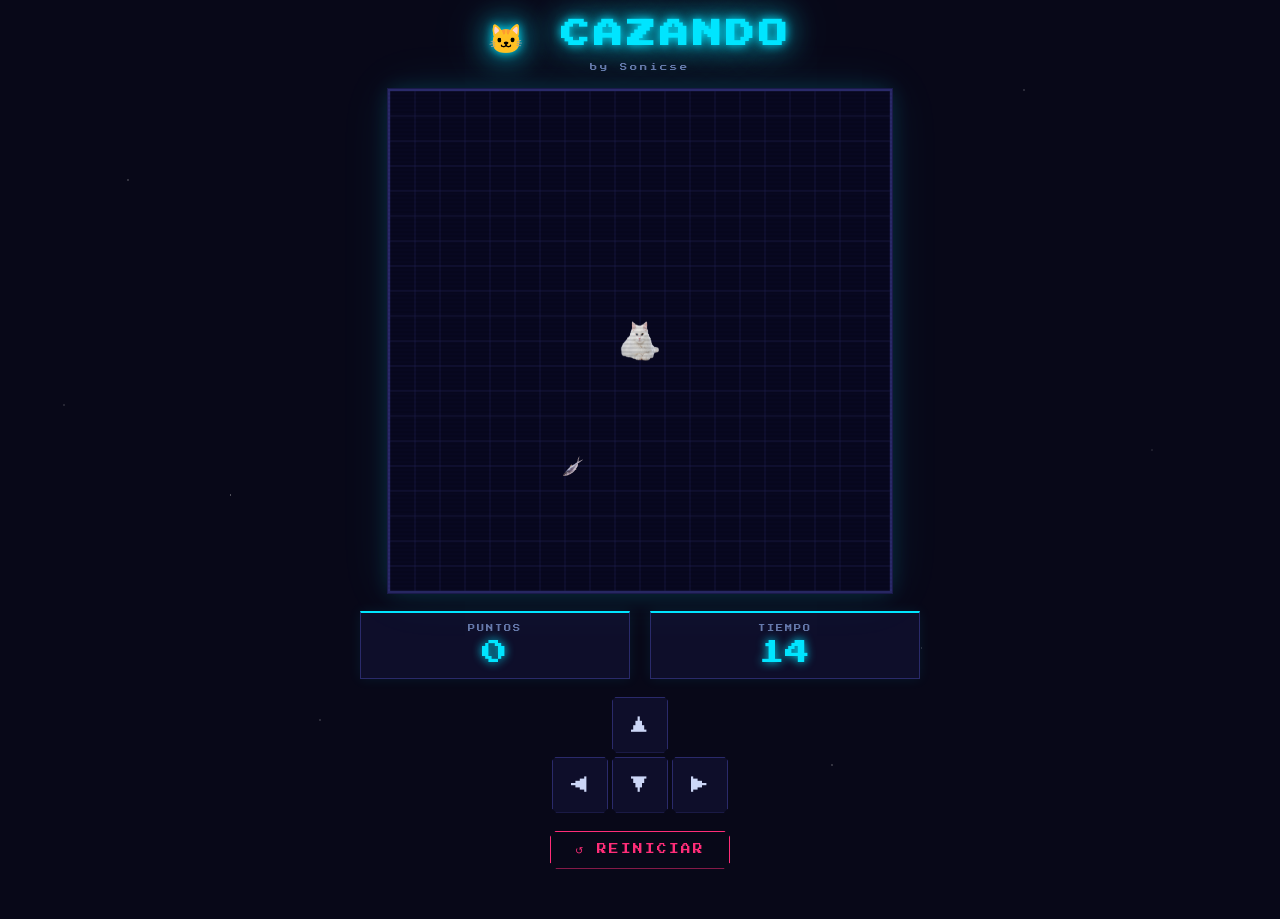
<file: index.html>
<!DOCTYPE html>
<html>
<head>
  <title>Juego Cazando</title>
  <link rel="preconnect" href="https://fonts.googleapis.com">
  <link href="https://fonts.googleapis.com/css2?family=Press+Start+2P&display=swap" rel="stylesheet">
  <link rel="stylesheet" href="cazando.css">
</head>
<body>
 
  <div class="stars"></div>
 
  <div class="contenedor">
    <div class="titulo-wrap">
      <h1>🐱 CAZANDO</h1>
      <p class="autor">by Sonicse</p>
    </div>
 
    <div class="game-wrap">
      <canvas id="areaJuego" width="500" height="500"></canvas>
      <div class="scanlines"></div>
    </div>
 
    <div class="panel">
      <div class="stat-box">
        <span class="stat-label">PUNTOS</span>
        <span class="stat-value" id="puntos">0</span>
      </div>
      <div class="stat-box">
        <span class="stat-label">TIEMPO</span>
        <span class="stat-value" id="tiempo">15</span>
      </div>
    </div>
 
    <div class="controles">
      <div class="btn-row">
        <button class="btn-dir" onclick="moverArriba()">▲</button>
      </div>
      <div class="btn-row">
        <button class="btn-dir" onclick="moverIzquierda()">◀</button>
        <button class="btn-dir" onclick="moverAbajo()">▼</button>
        <button class="btn-dir" onclick="moverDerecha()">▶</button>
      </div>
    </div>
 
    <button class="btn-reiniciar" onclick="reiniciarJuego()">↺ REINICIAR</button>
 
    <p id="mensaje"></p>
  </div>
 
  <script src="cazando.js"></script>
 
</body>
</html>
</file>
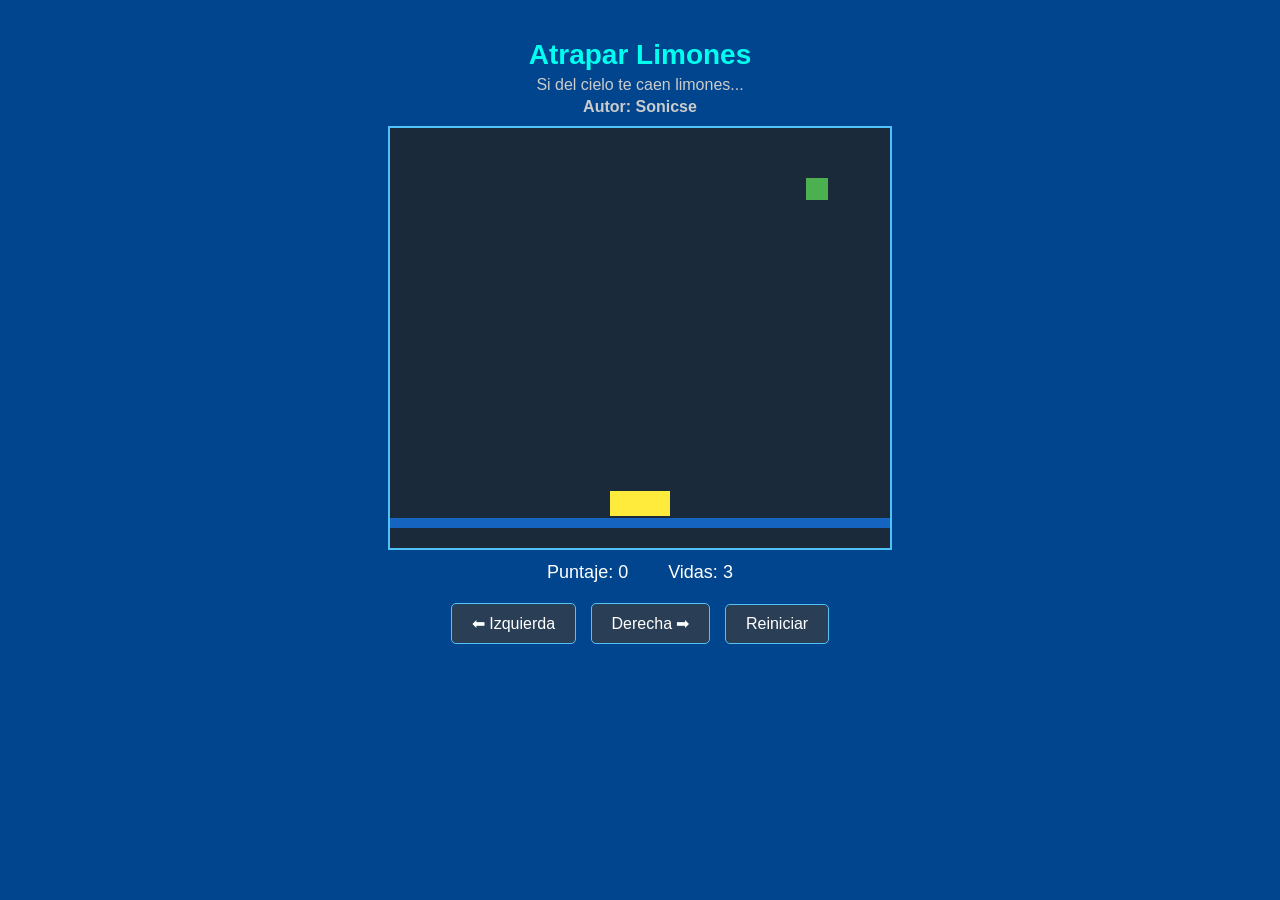
<file: limones.html>
<!DOCTYPE html>
<html>
<head>
  <title>Atrapar Limones</title>
  <link rel="stylesheet" href="limones.css">
</head>
<body onload="iniciar()">
 
  <h1>Atrapar Limones</h1>
  <p>Si del cielo te caen limones...</p>
  <p><strong>Autor: Sonicse</strong></p>
  <canvas id="areaJuego" width="500" height="420"></canvas>
  <div class="panel">
    <span>Puntaje: <span id="puntos">0</span></span>
    <span>Vidas: <span id="vidas">3</span></span>
  </div>
  <div class="controles">
    <button onclick="moverIzquierda()">⬅ Izquierda</button>
    <button onclick="moverDerecha()">Derecha ➡</button>
    <button onclick="reiniciar()">Reiniciar</button>
  </div>
 
  <p id="mensaje"></p>
 
  <script src="limones.js"></script>
 
</body>
</html>
</file>
<file: cazando.css>
@import url('https://fonts.googleapis.com/css2?family=Press+Start+2P&display=swap');
:root {
  --bg:        #080818;
  --panel-bg:  #0e0e2a;
  --border:    #2a2a6a;
  --cat-glow:  #00e5ff;
  --food-glow: #ffd700;
  --accent:    #ff2d78;
  --text:      #ccd6f6;
  --dim:       #6678aa;
  --green:     #00ff88;
}
* {
  box-sizing: border-box;
  margin: 0;
  padding: 0;
}
 
body {
  background: var(--bg);
  font-family: 'Press Start 2P', monospace;
  color: var(--text);
  min-height: 100vh;
  display: flex;
  align-items: center;
  justify-content: center;
  padding: 20px;
  overflow-x: hidden;
}
 
/* ── Starfield ──────────────────────────────── */
.stars {
  position: fixed;
  inset: 0;
  background-image:
    radial-gradient(1px 1px at 10% 20%, rgba(255,255,255,.6) 0%, transparent 100%),
    radial-gradient(1px 1px at 80% 10%, rgba(255,255,255,.5) 0%, transparent 100%),
    radial-gradient(1px 1px at 50% 60%, rgba(255,255,255,.4) 0%, transparent 100%),
    radial-gradient(1px 1px at 25% 80%, rgba(255,255,255,.5) 0%, transparent 100%),
    radial-gradient(1px 1px at 90% 50%, rgba(255,255,255,.3) 0%, transparent 100%),
    radial-gradient(1px 1px at 65% 85%, rgba(255,255,255,.6) 0%, transparent 100%),
    radial-gradient(1px 1px at 5%  45%, rgba(255,255,255,.4) 0%, transparent 100%),
    radial-gradient(1px 1px at 40% 30%, rgba(255,255,255,.5) 0%, transparent 100%),
    radial-gradient(1px 1px at 72% 72%, rgba(255,255,255,.3) 0%, transparent 100%),
    radial-gradient(1px 1px at 18% 55%, rgba(255,255,255,.6) 0%, transparent 100%);
  pointer-events: none;
  z-index: 0;
}
 
/* ── Container ──────────────────────────────── */
.contenedor {
  position: relative;
  z-index: 1;
  display: flex;
  flex-direction: column;
  align-items: center;
  gap: 18px;
  max-width: 560px;
  width: 100%;
}
 
/* ── Title ──────────────────────────────────── */
.titulo-wrap {
  text-align: center;
}
 
h1 {
  font-size: clamp(1.2rem, 4vw, 1.8rem);
  color: var(--cat-glow);
  text-shadow:
    0 0 10px var(--cat-glow),
    0 0 30px var(--cat-glow),
    0 0 60px rgba(0,229,255,.4);
  letter-spacing: 4px;
  animation: flicker 4s infinite;
}
 
@keyframes flicker {
  0%, 95%, 100% { opacity: 1; }
  96%            { opacity: .7; }
  97%            { opacity: 1; }
  98%            { opacity: .5; }
  99%            { opacity: 1; }
}
 
.autor {
  font-size: .45rem;
  color: var(--dim);
  margin-top: 8px;
  letter-spacing: 3px;
}
 
/* ── Game Canvas Wrap ───────────────────────── */
.game-wrap {
  position: relative;
  display: inline-block;
}
 
canvas {
  display: block;
  border: 2px solid var(--border);
  box-shadow:
    0 0 0 1px #1a1a4a,
    0 0 20px rgba(0,229,255,.15),
    0 0 50px rgba(0,229,255,.08),
    inset 0 0 30px rgba(0,0,30,.8);
  image-rendering: pixelated;
}
 
/* CRT scanline overlay */
.scanlines {
  position: absolute;
  inset: 0;
  background: repeating-linear-gradient(
    0deg,
    transparent,
    transparent 2px,
    rgba(0,0,0,.08) 2px,
    rgba(0,0,0,.08) 4px
  );
  pointer-events: none;
  border: 2px solid transparent;
}
 
/* ── Stats Panel ────────────────────────────── */
.panel {
  display: flex;
  gap: 20px;
  width: 100%;
}
 
.stat-box {
  flex: 1;
  background: var(--panel-bg);
  border: 1px solid var(--border);
  border-top: 2px solid var(--cat-glow);
  padding: 12px 16px;
  display: flex;
  flex-direction: column;
  align-items: center;
  gap: 8px;
  box-shadow: 0 0 12px rgba(0,229,255,.08);
}
 
.stat-label {
  font-size: .45rem;
  color: var(--dim);
  letter-spacing: 2px;
}
 
.stat-value {
  font-size: 1.6rem;
  color: var(--cat-glow);
  text-shadow: 0 0 10px var(--cat-glow);
  line-height: 1;
}
 
/* ── D-Pad Controls ─────────────────────────── */
.controles {
  display: flex;
  flex-direction: column;
  align-items: center;
  gap: 4px;
}
 
.btn-row {
  display: flex;
  gap: 4px;
}
 
.btn-dir {
  width: 56px;
  height: 56px;
  background: var(--panel-bg);
  border: 1px solid var(--border);
  color: var(--text);
  font-size: 1.1rem;
  cursor: pointer;
  transition: all .1s;
  font-family: inherit;
  position: relative;
  clip-path: polygon(
    4px 0%, calc(100% - 4px) 0%,
    100% 4px, 100% calc(100% - 4px),
    calc(100% - 4px) 100%, 4px 100%,
    0% calc(100% - 4px), 0% 4px
  );
}
 
.btn-dir:hover {
  background: #151535;
  border-color: var(--cat-glow);
  color: var(--cat-glow);
  box-shadow: 0 0 12px rgba(0,229,255,.4);
}
 
.btn-dir:active {
  transform: scale(.92);
  background: #0a0a2a;
  box-shadow: 0 0 20px rgba(0,229,255,.6);
}
 
/* ── Restart Button ─────────────────────────── */
.btn-reiniciar {
  background: transparent;
  border: 1px solid var(--accent);
  color: var(--accent);
  font-family: 'Press Start 2P', monospace;
  font-size: .6rem;
  padding: 12px 24px;
  cursor: pointer;
  letter-spacing: 2px;
  transition: all .2s;
  clip-path: polygon(
    6px 0%, calc(100% - 6px) 0%,
    100% 6px, 100% calc(100% - 6px),
    calc(100% - 6px) 100%, 6px 100%,
    0% calc(100% - 6px), 0% 6px
  );
}
 
.btn-reiniciar:hover {
  background: rgba(255,45,120,.12);
  box-shadow: 0 0 16px rgba(255,45,120,.4);
  color: #ff6aa0;
  border-color: #ff6aa0;
}
 
.btn-reiniciar:active {
  transform: scale(.95);
}
 
/* ── Message ────────────────────────────────── */
#mensaje {
  font-size: .55rem;
  letter-spacing: 1px;
  color: var(--food-glow);
  text-shadow: 0 0 10px var(--food-glow);
  text-align: center;
  min-height: 1.4em;
  animation: pulse-msg 1.2s ease-in-out infinite;
}
 
#mensaje:empty {
  animation: none;
}
 
@keyframes pulse-msg {
  0%, 100% { opacity: 1; }
  50%       { opacity: .6; }
}
</file>
<file: limones.css>
body {
  text-align: center;
  font-family: Arial, sans-serif;
  background: #00458e;
  color: rgb(0, 255, 238);
  margin: 0;
  padding: 20px;
}
 
h1 {
  font-size: 28px;
  margin-bottom: 5px;
}
 
p {
  margin: 4px 0;
  color: #cccccc;
}
 
canvas {
  background: #1a2a3a;
  border: 2px solid #4fc3f7;
  display: block;
  margin: 10px auto;
}
 
.panel {
  margin: 12px 0;
  font-size: 18px;
  display: flex;
  justify-content: center;
  gap: 40px;
  color: white;
}
 
.controles {
  margin-top: 15px;
}
 
button {
  margin: 5px;
  padding: 10px 20px;
  font-size: 16px;
  cursor: pointer;
  background: #2a3f55;
  color: white;
  border: 1px solid #4fc3f7;
  border-radius: 5px;
}
 
button:hover {
  background: #3a5f75;
}
 
#mensaje {
  font-size: 22px;
  font-weight: bold;
  color: #ffeb3b;
  margin-top: 15px;
  min-height: 30px;
}
</file>
